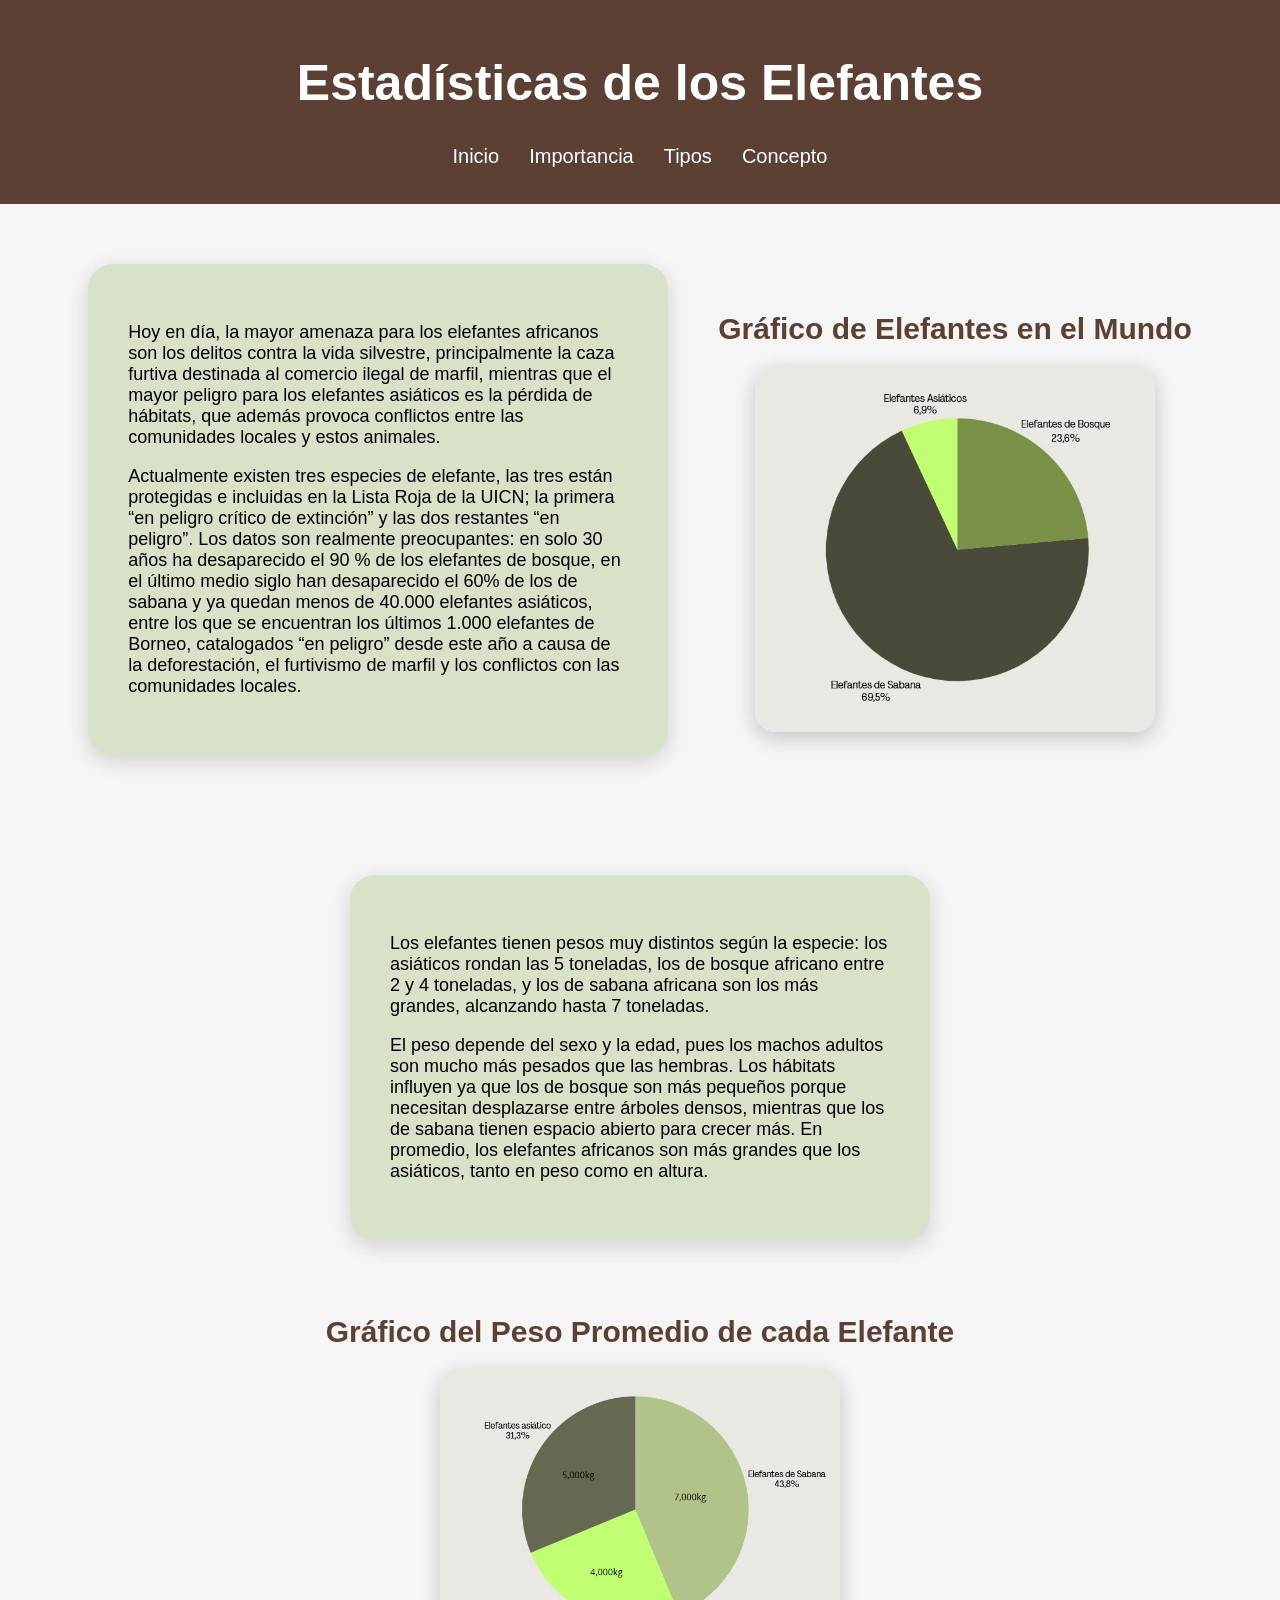
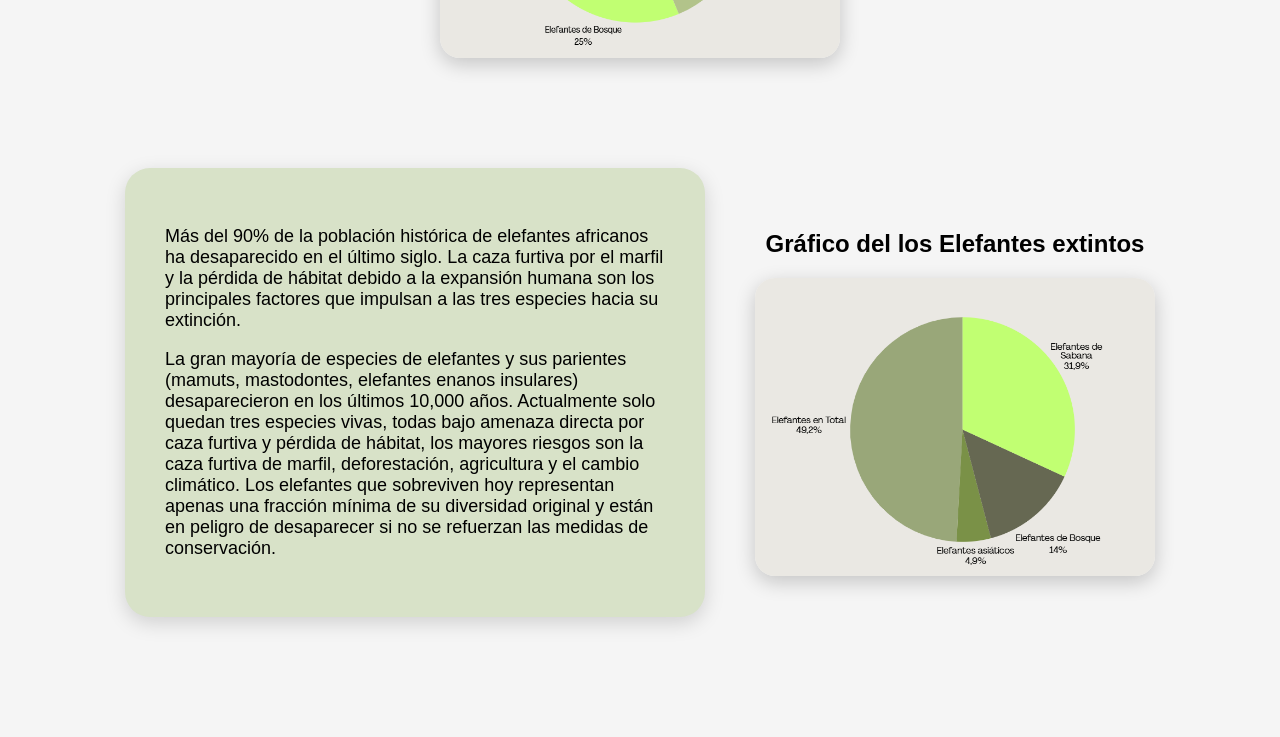
<file: estadistica.html>
<body>

    <header>

        <h1>Estadísticas de los Elefantes</h1>

        <nav>
            <ul>
                <li><a href="index.html">Inicio</a></li>
                <li><a href="importancia.html">Importancia</a></li>
                <li><a href="tipos.html">Tipos</a></li>
                <li><a href="concepto.html">Concepto</a></li>
                <link rel="stylesheet" href="estadistica.css">
            </ul>
        </nav>

    </header>

    <section class="estadistica-container">

        <div class="estadistica-texto">

            <p>
                Hoy en día, la mayor amenaza para los elefantes africanos son los delitos contra la vida silvestre, principalmente la caza furtiva destinada al comercio ilegal de marfil,
                mientras que el mayor peligro para los elefantes asiáticos es la pérdida de hábitats, que además provoca conflictos entre las comunidades locales y estos animales.
            </p>

            <p>
                Actualmente existen tres especies de elefante, las tres están protegidas e incluidas en la Lista Roja de la UICN; la primera “en peligro crítico de extinción” y las dos restantes “en peligro”.
                Los datos son realmente preocupantes: en solo 30 años ha desaparecido el 90 % de los elefantes de bosque, en el último medio siglo han desaparecido el 60% de los de sabana y ya quedan menos 
                de 40.000 elefantes asiáticos, entre los que se encuentran los últimos 1.000 elefantes de Borneo, catalogados “en peligro” desde este año a causa de la deforestación, el furtivismo de marfil y los conflictos con las comunidades locales.
            </p>

        </div>

        <section class="grafico1">

            <h2>Gráfico de Elefantes en el Mundo</h2>

            <img src="grafico1.png" alt="Gráfico de elefantes">

        </section>

    </section>

    <section class="estadistica-container">

        <div class="estadistica-texto">

            <p>
                Los elefantes tienen pesos muy distintos según la especie: los asiáticos rondan las 5 toneladas, los de bosque africano entre 2 y 4 toneladas, y los de sabana africana son los más grandes, alcanzando hasta 7 toneladas.
            </p>

            <p>
               El peso depende del sexo y la edad, pues los machos adultos son mucho más pesados que las hembras. 
               Los hábitats influyen ya que los de bosque son más pequeños porque necesitan desplazarse entre árboles densos, mientras que los de sabana tienen espacio abierto para crecer más.
               En promedio, los elefantes africanos son más grandes que los asiáticos, tanto en peso como en altura.
            </p>

        </div>

        <section class="grafico2">

            <h2>Gráfico del Peso Promedio de cada Elefante</h2>

            <img src="grafico2.png" alt="Gráfico de elefantes">

        </section>

        <section class="estadistica-container">

        <div class="estadistica-texto">

            <p>
                Más del 90% de la población histórica de elefantes africanos ha desaparecido en el último siglo. La caza furtiva por el marfil y la pérdida de hábitat debido a la expansión humana son los principales factores que impulsan a las tres especies hacia su extinción.
            </p>

            <p>
               La gran mayoría de especies de elefantes y sus parientes (mamuts, mastodontes, elefantes enanos insulares) desaparecieron en los últimos 10,000 años.
               Actualmente solo  quedan tres especies vivas, todas bajo amenaza directa por caza furtiva y pérdida de hábitat, los mayores riesgos son la caza furtiva de marfil,
               deforestación, agricultura y el cambio climático. 
               Los elefantes que sobreviven hoy representan apenas una fracción mínima de su diversidad original y están en peligro de desaparecer si no se refuerzan las medidas de conservación.
            </p>

        </div>

        <section class="grafico3">

            <h2>Gráfico del los Elefantes extintos</h2>

            <img src="grafico3.png" alt="Gráfico de elefantes">

        </section>

    </section>

</body>
</file>
<file: estadistica.css>
body{
    font-family: "Gill Sans", "Gill Sans MT", Calibri, sans-serif;

    background-color: #f5f5f5;

    margin: 0;
}

header{
    background-color: #5c4033;

    padding: 20px;
}

header h1{
    color: white;

    text-align: center;

    font-size: 50px;
}

nav ul{
    display: flex;

    justify-content: center;

    gap: 30px;

    list-style: none;

    padding: 0;
}

nav a{
    color: white;

    text-decoration: none;

    font-size: 20px;

    transition: 0.3s;
}

nav a:hover{
    color: #d8e2c8;
}

.estadistica-container{
    display: flex;

    align-items: center;

    justify-content: center;

    gap: 50px;

    padding: 60px;

    flex-wrap: wrap;
}


.estadistica-texto{
    background-color: #d8e2c8;

    width: 500px;

    padding: 40px;

    border-radius: 25px;

    box-shadow: 0px 6px 20px rgba(0,0,0,0.15);

    font-size: 18px;
}

.grafico1,
.grafico2{
    text-align: center;
}

.grafico1 h2,
.grafico2 h2{
    color: #5c4033;

    font-size: 30px;

    margin-bottom: 20px;
}

.grafico1,
.grafico2,
.grafico3{
    display: flex;

    flex-direction: column;

    align-items: center;
}

.grafico1 img,
.grafico2 img,
.grafico3 img{
    width: 400px;

    border-radius: 20px;

    box-shadow: 0px 6px 20px rgba(0,0,0,0.2);
}
</file>
